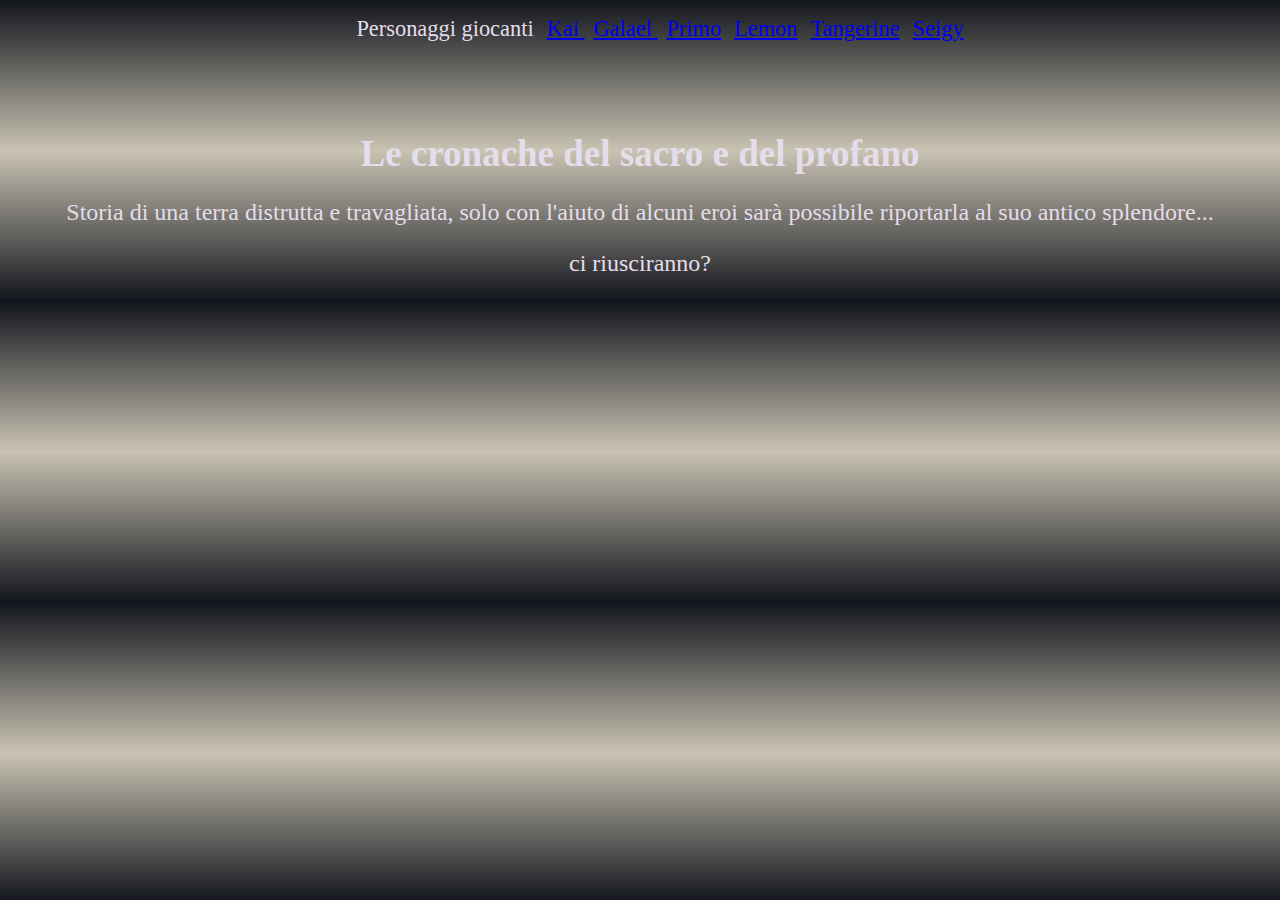
<file: index.html>
<!DOCTYPE html>
<html lang="it">
<head>
    <meta charset="UTF-8">
    <meta name="viewport"
    content="width=device-width, initial-scale=1">
    <title>sacro e profano</title>
    <link rel="stylesheet" href="main.css">
</head>
<body>
<header>
    <nav class="navigation">
        <ul>
            <li> Personaggi giocanti</li>
            <li> <a href="kai.html"> Kai </a> </li>
            <li><a href="g.html">Galael </a> </li>
            <li><a href="p.html">Primo</a></li>
            <li><a href="l.html">Lemon</a></li>
            <li><a href="t.html">Tangerine</a></li>
            <li><a href="s.html">Seigy</a></li>
        </ul>
    </nav>
</header>
<h1> Le cronache del sacro e del profano </h1>

<div>
    <p>
        Storia di una terra distrutta e travagliata, solo con l'aiuto di alcuni eroi sarà possibile riportarla al suo antico splendore...
    </p>
    <p>
        ci riusciranno?
    </p>
</div>
</body>
</html>
</file>
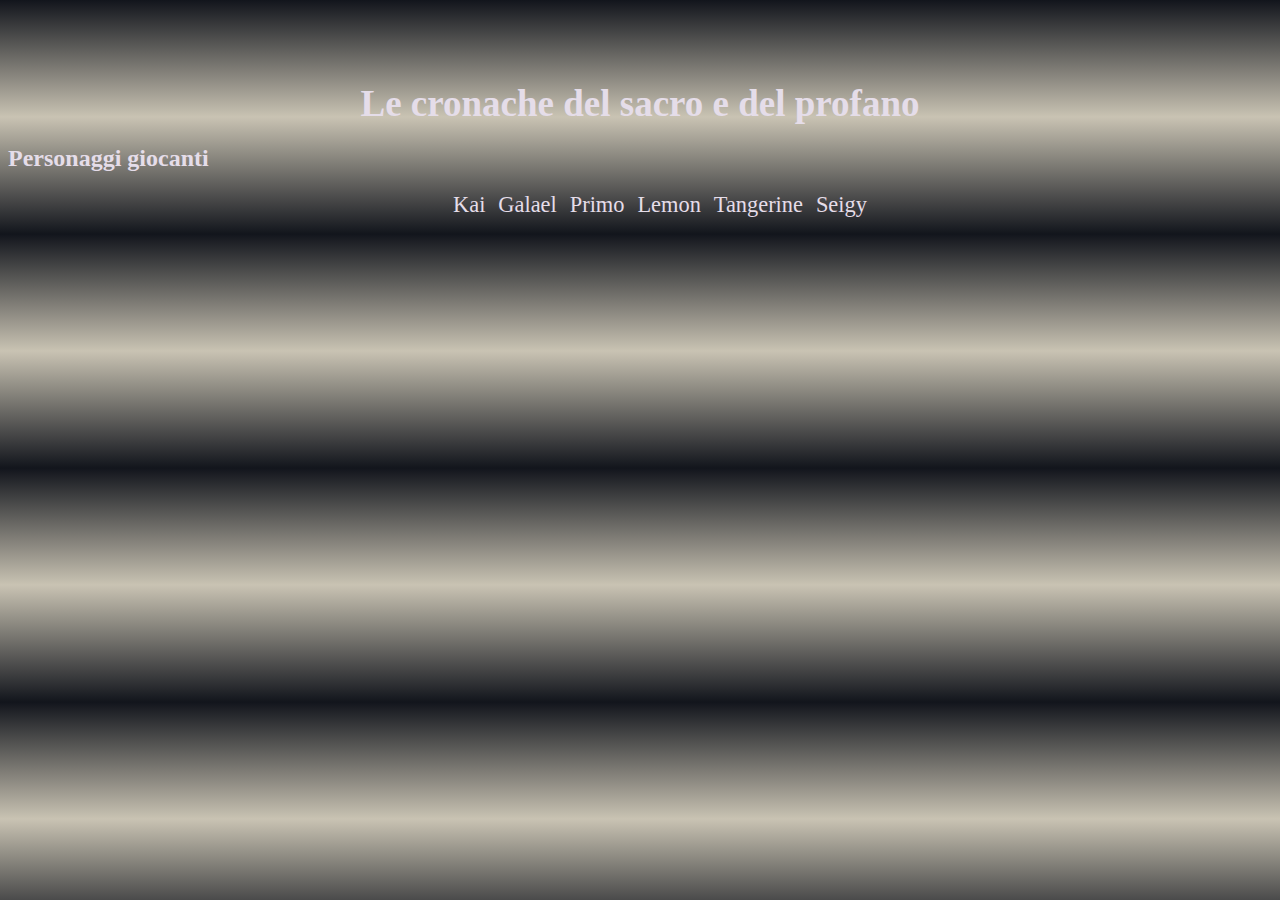
<file: D&D.html>
<!DOCTYPE html>
<html lang="it">
<head>
    <meta charset="UTF-8">
    <title>sacro e profano</title>
    <link rel="stylesheet" href="main.css">
</head>
<body>
<h1> Le cronache del sacro e del profano </h1>
    <header>
    <h2>Personaggi giocanti</h2>
        <nav>
            <ul>
                <li> Kai</li>
                <li>Galael</li>
                <li>Primo</li>
                <li>Lemon</li>
                <li>Tangerine</li>
                <li>Seigy</li>
            </ul>
        </nav>
    </header>

</body>
</html>
</file>
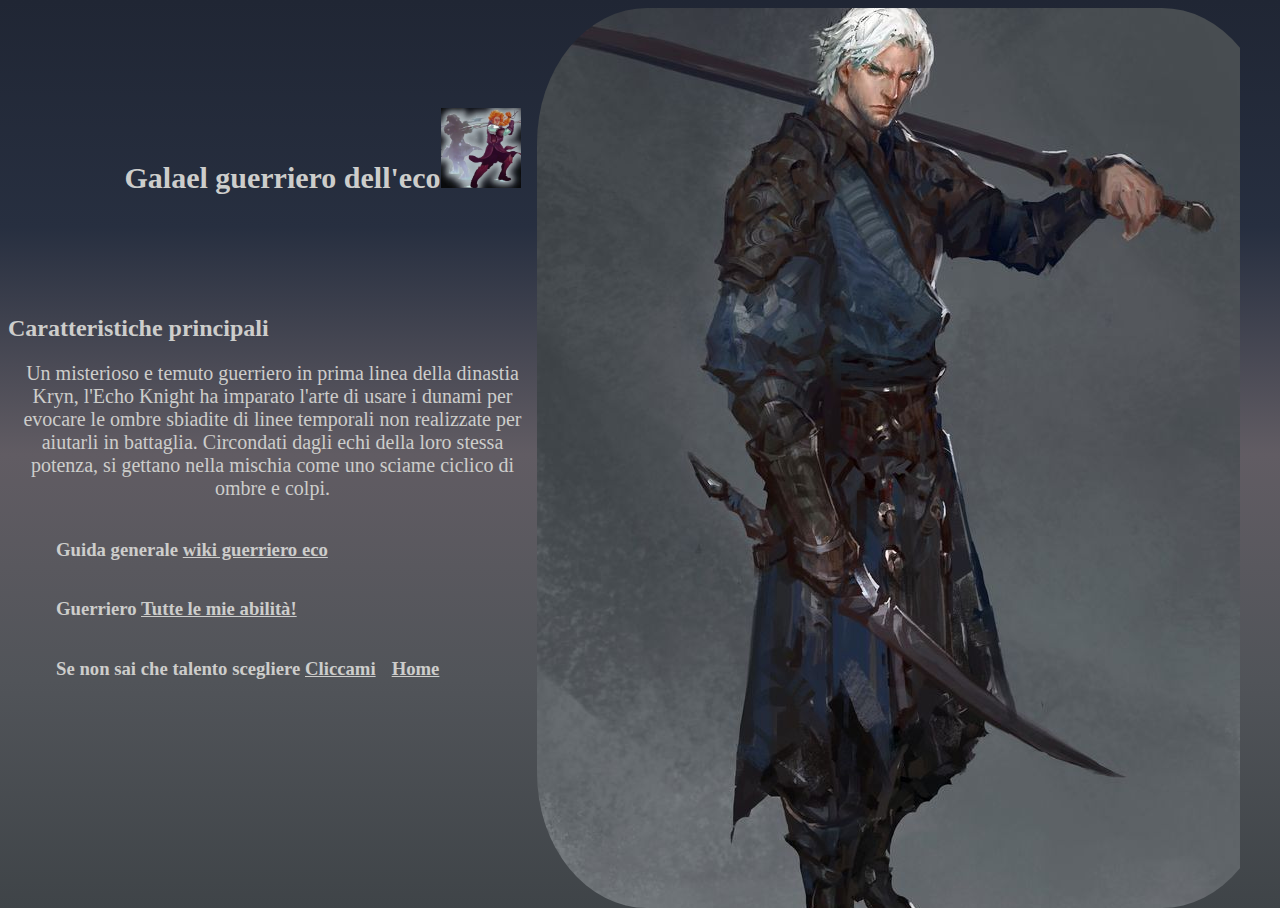
<file: g.html>
<!DOCTYPE html>
<html lang="en">
<head>
    <meta charset="UTF-8">
    <title>Galael</title>
    <link rel="stylesheet" href="g.css">
</head>
<body>
<header>

</header>
<h1> Galael guerriero dell'eco<img src="img/eco.jpg" alt="sword"></h1>
<h2>Caratteristiche principali</h2>
<p>Un misterioso e temuto guerriero in prima linea della dinastia Kryn, l'Echo Knight ha imparato l'arte di usare i
    dunami per evocare le ombre sbiadite di linee temporali non realizzate per aiutarli in battaglia. Circondati dagli
    echi della loro stessa potenza, si gettano nella mischia come uno sciame ciclico di ombre e colpi.</p>
<footer>
    <nav>
        <ul>
            <li><h3>Guida generale <a href="https://gamecows.com/it/eco-cavaliere-5e/" target="_blank">wiki guerriero eco</a></h3></li>
            <li><h3>Guerriero <a href="https://dungeonedraghi.it/compendio/classi/guerriero/" target="_blank">Tutte le mie abilità!</a></h3></li>
            <li><h3>Se non sai che talento scegliere
                <a href="https://www.telodoioildungeon.it/2023/09/06/talenti-del-guerriero-i-migliori-dd-5e/" target="_blank">Cliccami</a></h3>
            </li>
            <li><h3><a href="index.html">Home</a></h3></li>
        </ul>
    </nav>
</footer>
</body>
</html>
</file>
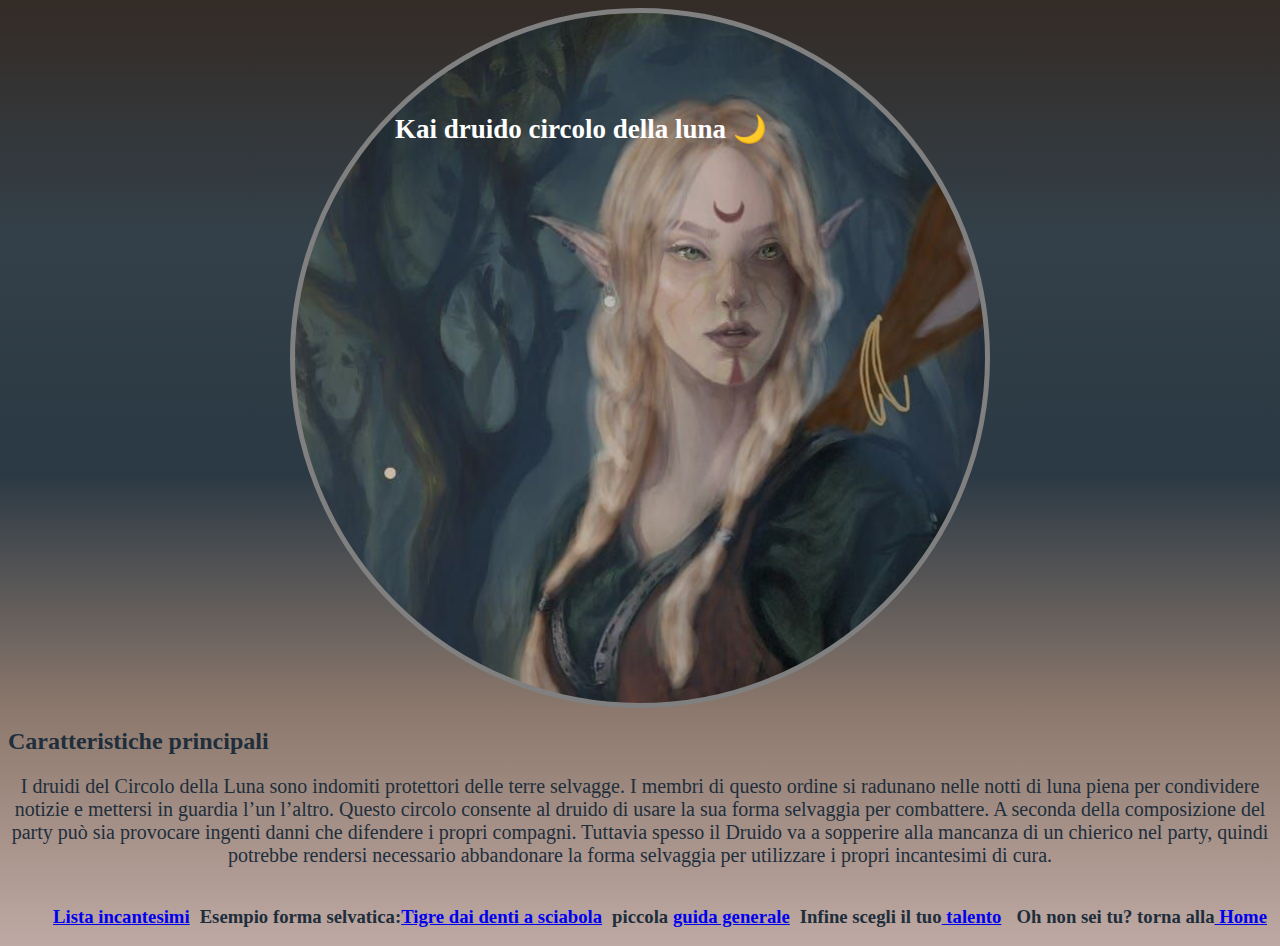
<file: kai.html>
<!DOCTYPE html>
<html lang="en">
<head>
    <meta charset="UTF-8">
    <meta name="viewport" content="width=device-width, initial-scale=1.0">
    <title>kai</title>
    <link rel="stylesheet" href="kai.css">
</head>
<body>
<header>
    <h1>Kai druido circolo della luna &#x1F319</h1>
</header>
<h2>Caratteristiche principali</h2>
<p>I druidi del Circolo della Luna sono indomiti protettori delle terre selvagge. I membri di questo ordine si
    radunano nelle notti di luna piena
    per condividere notizie e mettersi in guardia l’un l’altro. Questo circolo consente al druido di usare la sua
    forma selvaggia per combattere.
    A seconda della composizione del party può sia provocare ingenti danni che difendere i propri compagni.
    Tuttavia spesso il Druido va a sopperire alla mancanza di un chierico nel party, quindi potrebbe rendersi
    necessario abbandonare la forma selvaggia per utilizzare i propri incantesimi di cura.</p>
<div>
    <nav>
        <ul>
            <li><h3><a href="https://dnd5e.wikidot.com/spells:druid" target="_blank"> Lista incantesimi</a></h3></li>
            <li><h3>Esempio forma selvatica:<a
                    href="https://dungeonedraghi.it/compendio/bestiario/creature-varie/tigre-dai-denti-a-sciabola/"
                    target="_blank">Tigre dai denti a sciabola</a></h3></li>
            <li><h3>piccola <a href="https://www.quellicheilbardo.it/druido/" target="_blank"> guida generale</a></h3>
            <li><h3>Infine scegli il tuo<a
                    href="https://www.telodoioildungeon.it/2021/10/21/talenti-dd-5-edizione-lista-completa-italiano-inglese/"
                    target="_blank"> talento</a></h3></li>
            <li id="home"><h3>Oh non sei tu? torna alla<a href="index.html"> Home</a></h3></li>
        </ul>
    </nav>
</div>
</body>
</html>
</file>
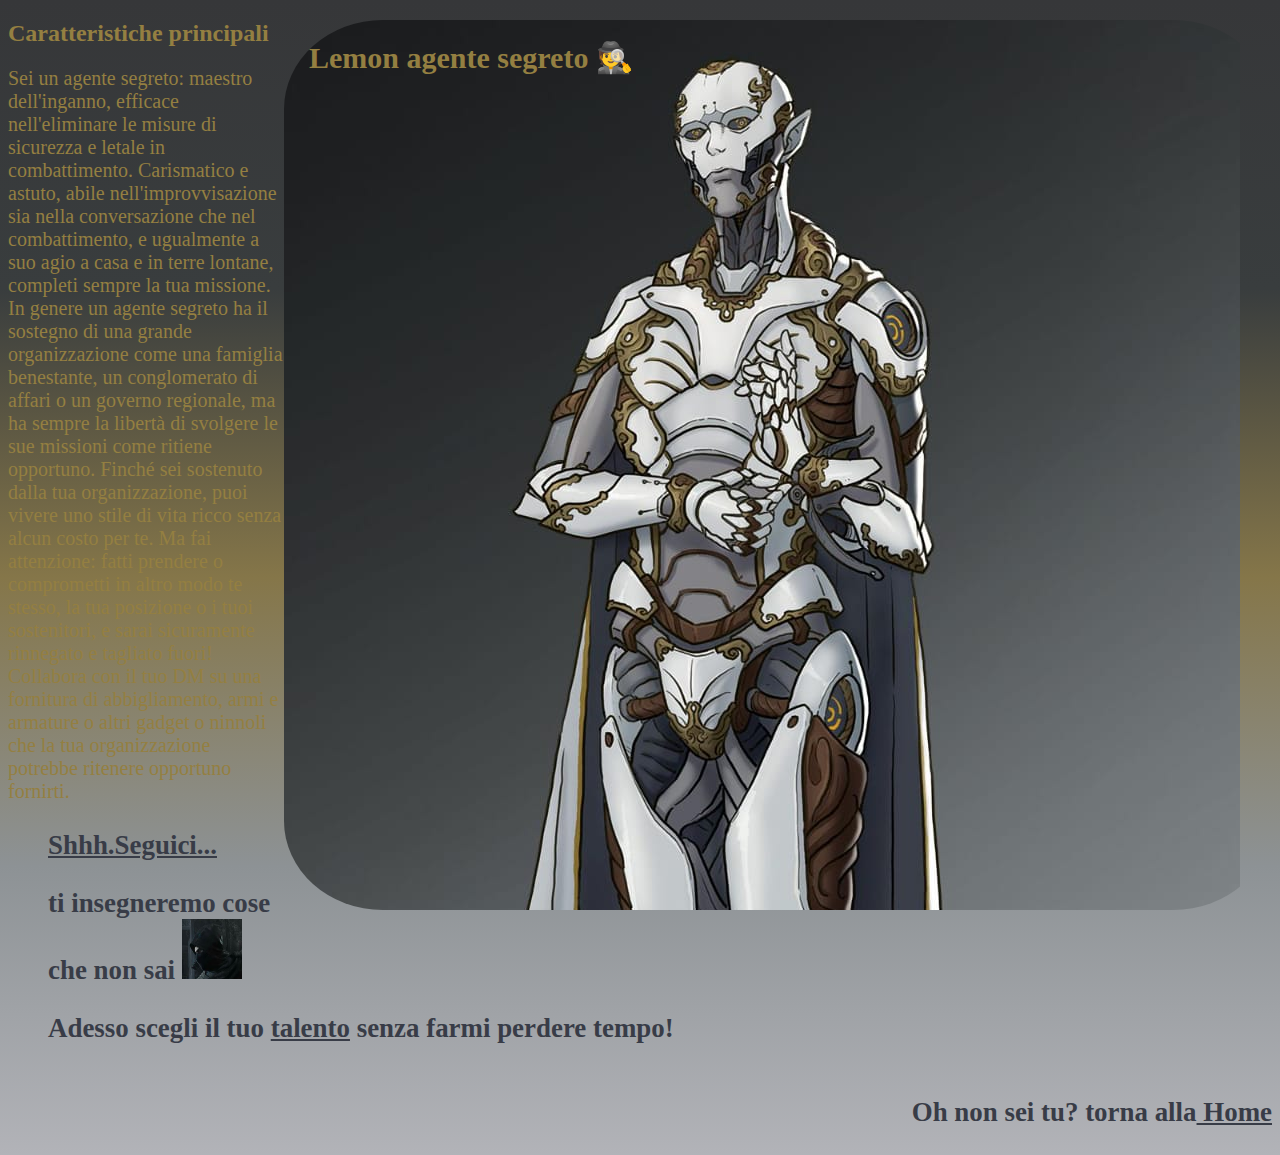
<file: l.html>
<!DOCTYPE html>
<html lang="en">
<head>
    <meta charset="UTF-8">
    <meta name="viewport" content="width=device-width, initial-scale=1.0">
    <link rel="stylesheet" href="l.css">
    <title>Lemon</title>
</head>
<body>
<header>
    <h1>Lemon agente segreto &#128373</h1>
</header>
<h2>Caratteristiche principali</h2>
<p>Sei un agente segreto: maestro dell'inganno, efficace nell'eliminare le misure di sicurezza e letale in
    combattimento. Carismatico e astuto, abile nell'improvvisazione sia nella conversazione che nel combattimento, e
    ugualmente a suo agio a casa e in terre lontane, completi sempre la tua missione. In genere un agente segreto ha il
    sostegno di una grande organizzazione come una famiglia benestante, un conglomerato di affari o un governo
    regionale, ma ha sempre la libertà di svolgere le sue missioni come ritiene opportuno.

    Finché sei sostenuto dalla tua organizzazione, puoi vivere uno stile di vita ricco senza alcun costo per te. Ma fai
    attenzione: fatti prendere o comprometti in altro modo te stesso, la tua posizione o i tuoi sostenitori, e sarai
    sicuramente rinnegato e tagliato fuori!

    Collabora con il tuo DM su una fornitura di abbigliamento, armi e armature o altri gadget o ninnoli che la tua
    organizzazione potrebbe ritenere opportuno fornirti.</p>
<div>
    <nav>
        <ul>
            <li><h3><a href="https://dungeonedraghi.it/compendio/classi/ladro/" target="_blank"> Shhh.Seguici...</a>
            </h3></li>
            <li><h3>ti insegneremo cose che non sai
                <a href="https://dungeonsanddragons.fandom.com/it/wiki/Agente_Segreto_(Homebrew)"
                   target="_blank"><img src="img/ladro.jpg" alt="thief"></a></h3></li>
            <li><h3>Adesso scegli il tuo <a
                    href="https://www.telodoioildungeon.it/2021/10/21/talenti-dd-5-edizione-lista-completa-italiano-inglese/"
                    target="_blank"> talento</a> senza farmi perdere tempo!</h3>
            <li id="home"><h3>Oh non sei tu? torna alla<a href="index.html"> Home</a></h3></li>
        </ul>
    </nav>
</div>
</body>
</html>
</file>
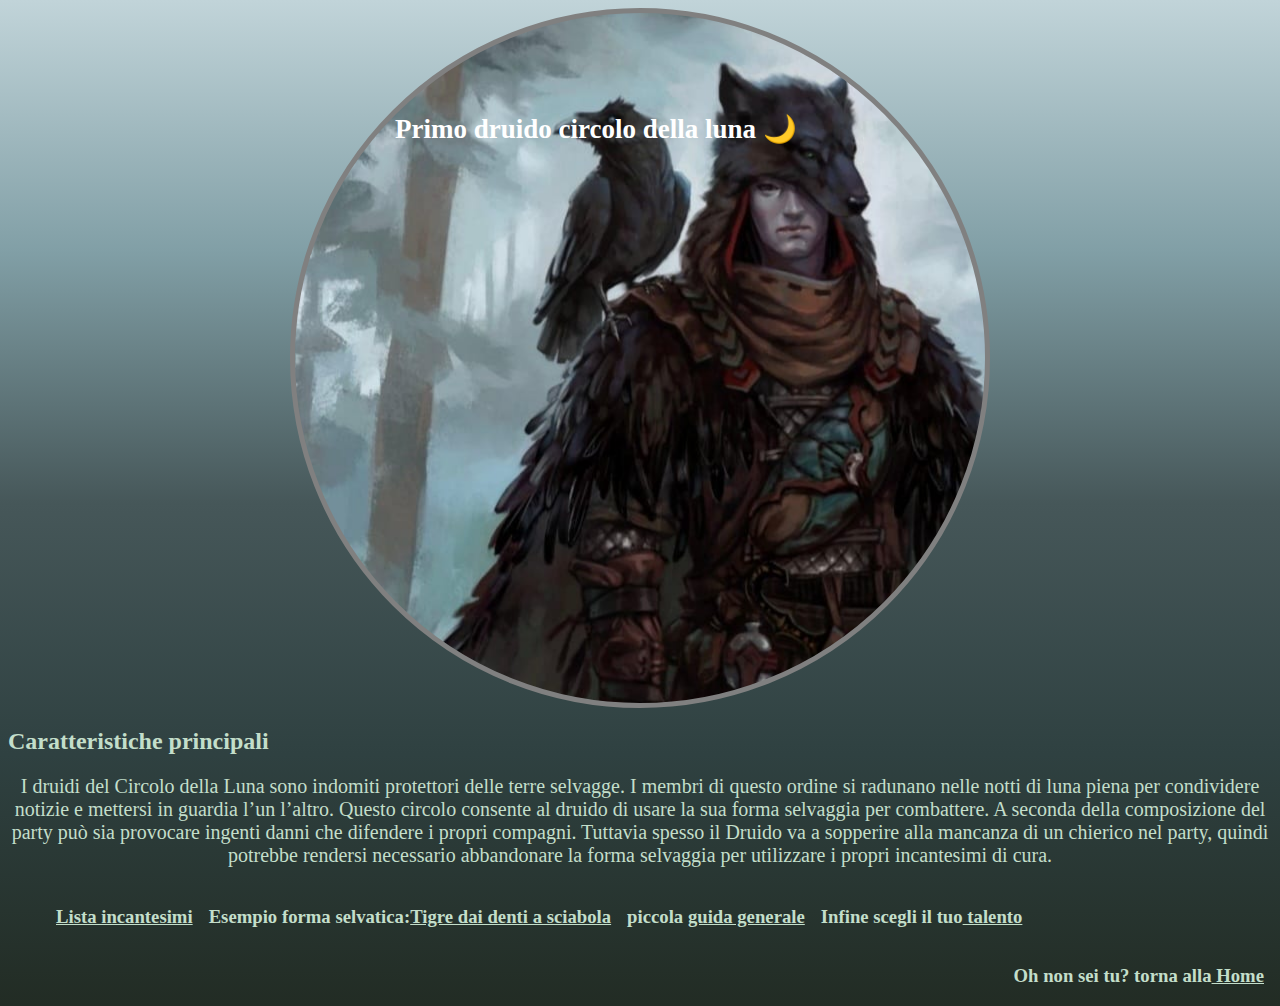
<file: p.html>
<!DOCTYPE html>
<html lang="en">
<head>
    <meta charset="UTF-8">
    <meta name="viewport" content="width=device-width, initial-scale=1.0">
    <title>Primo</title>
    <link rel="stylesheet" href="p.css">
</head>
<body>
<header>
    <h1>Primo druido circolo della luna &#x1F319</h1>
</header>
<h2>Caratteristiche principali</h2>
<p>I druidi del Circolo della Luna sono indomiti protettori delle terre selvagge. I membri di questo ordine si
    radunano nelle notti di luna piena
    per condividere notizie e mettersi in guardia l’un l’altro. Questo circolo consente al druido di usare la sua
    forma selvaggia per combattere.
    A seconda della composizione del party può sia provocare ingenti danni che difendere i propri compagni.
    Tuttavia spesso il Druido va a sopperire alla mancanza di un chierico nel party, quindi potrebbe rendersi
    necessario abbandonare la forma selvaggia per utilizzare i propri incantesimi di cura.</p>
<div>
    <nav>
        <ul>
            <li><h3><a href="https://dnd5e.wikidot.com/spells:druid" target="_blank"> Lista incantesimi</a></h3></li>
            <li><h3>Esempio forma selvatica:<a
                    href="https://dungeonedraghi.it/compendio/bestiario/creature-varie/tigre-dai-denti-a-sciabola/"
                    target="_blank">Tigre dai denti a sciabola</a></h3></li>
            <li><h3>piccola <a href="https://www.quellicheilbardo.it/druido/" target="_blank"> guida generale</a></h3>
            <li><h3>Infine scegli il tuo<a
                    href="https://www.telodoioildungeon.it/2021/10/21/talenti-dd-5-edizione-lista-completa-italiano-inglese/"
                    target="_blank"> talento</a></h3></li>
            <li id="home"><h3> Oh non sei tu? torna alla<a href="index.html"> Home</a></h3></li>
        </ul>
    </nav>
</div>
</body>
</html>
</file>
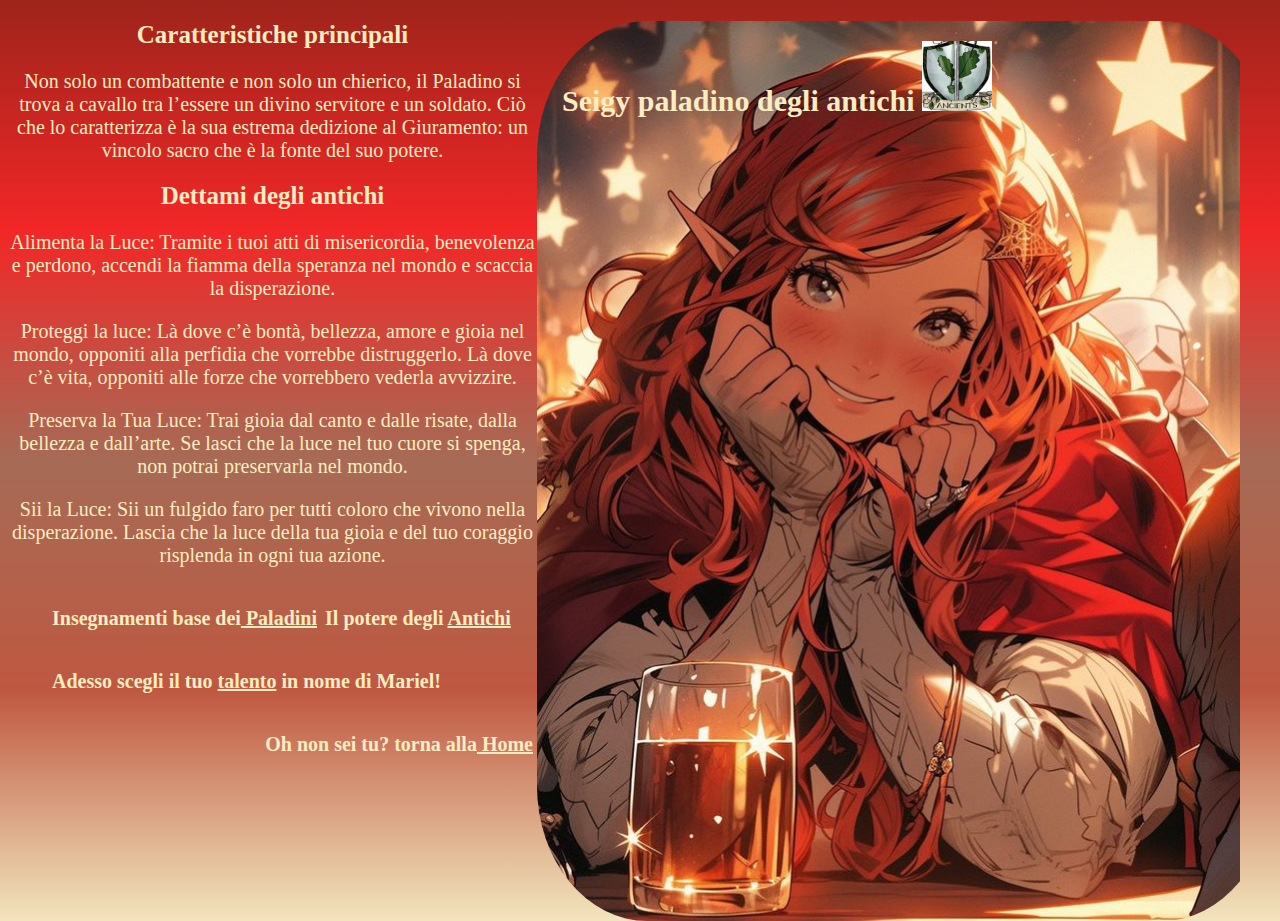
<file: s.html>
<!DOCTYPE html>
<html lang="en">
<head>
    <meta charset="UTF-8">
    <meta name="viewport"
          content="width=device-width,initial-scale=1,maximum-scale=1,user-scalable=0,viewport-fit=cover">
    <link rel="stylesheet" href="s.css">
    <title>Seigy Dechas</title>
</head>
<body>
<header>
    <h1>Seigy paladino degli antichi <img src="img/ancient.jpg" alt="icon"></h1>
</header>
<h2> Caratteristiche principali</h2>
<p>Non solo un combattente e non solo un chierico, il Paladino si trova a cavallo tra l’essere un divino servitore e un
    soldato.
    Ciò che lo caratterizza è la sua estrema dedizione al Giuramento: un vincolo sacro che è la fonte del suo
    potere.</p>
<h2>Dettami degli antichi</h2>
<p>Alimenta la Luce: Tramite i tuoi atti di misericordia, benevolenza e perdono, accendi la fiamma della speranza nel
    mondo e scaccia la disperazione. </p>
<p>Proteggi la luce: Là dove c’è bontà, bellezza, amore e gioia nel mondo, opponiti alla perfidia che vorrebbe
    distruggerlo. Là dove c’è vita, opponiti alle forze che vorrebbero vederla avvizzire.</p>
<p>Preserva la Tua Luce: Trai gioia dal canto e dalle risate, dalla bellezza e dall’arte. Se lasci che la luce nel tuo
    cuore si spenga, non potrai preservarla nel mondo.</p>
<p>Sii la Luce: Sii un fulgido faro per tutti coloro che vivono nella disperazione. Lascia che la luce della tua gioia e
    del tuo coraggio risplenda in ogni tua azione.</p>
<nav>
    <ul>
        <li><h3>Insegnamenti base dei<a href="https://www.quellicheilbardo.it/paladino-dd-5e-guida-alla-classe/" target="_blank"> Paladini</a>
        </h3></li>
        <li><h3>Il potere degli
            <a href="https://www.quellicheilbardo.it/paladino-dd-5e-giuramenti-sacri/"
               target="_blank"> Antichi</a></h3></li>
        <li><h3>Adesso scegli il tuo <a
                href="https://www.telodoioildungeon.it/2021/10/21/talenti-dd-5-edizione-lista-completa-italiano-inglese/"
                target="_blank"> talento</a> in nome di Mariel!</h3>
        <li id="home"><h3>Oh non sei tu? torna alla<a href="index.html"> Home</a></h3></li>
    </ul>
</nav>
</body>
</html>
</file>
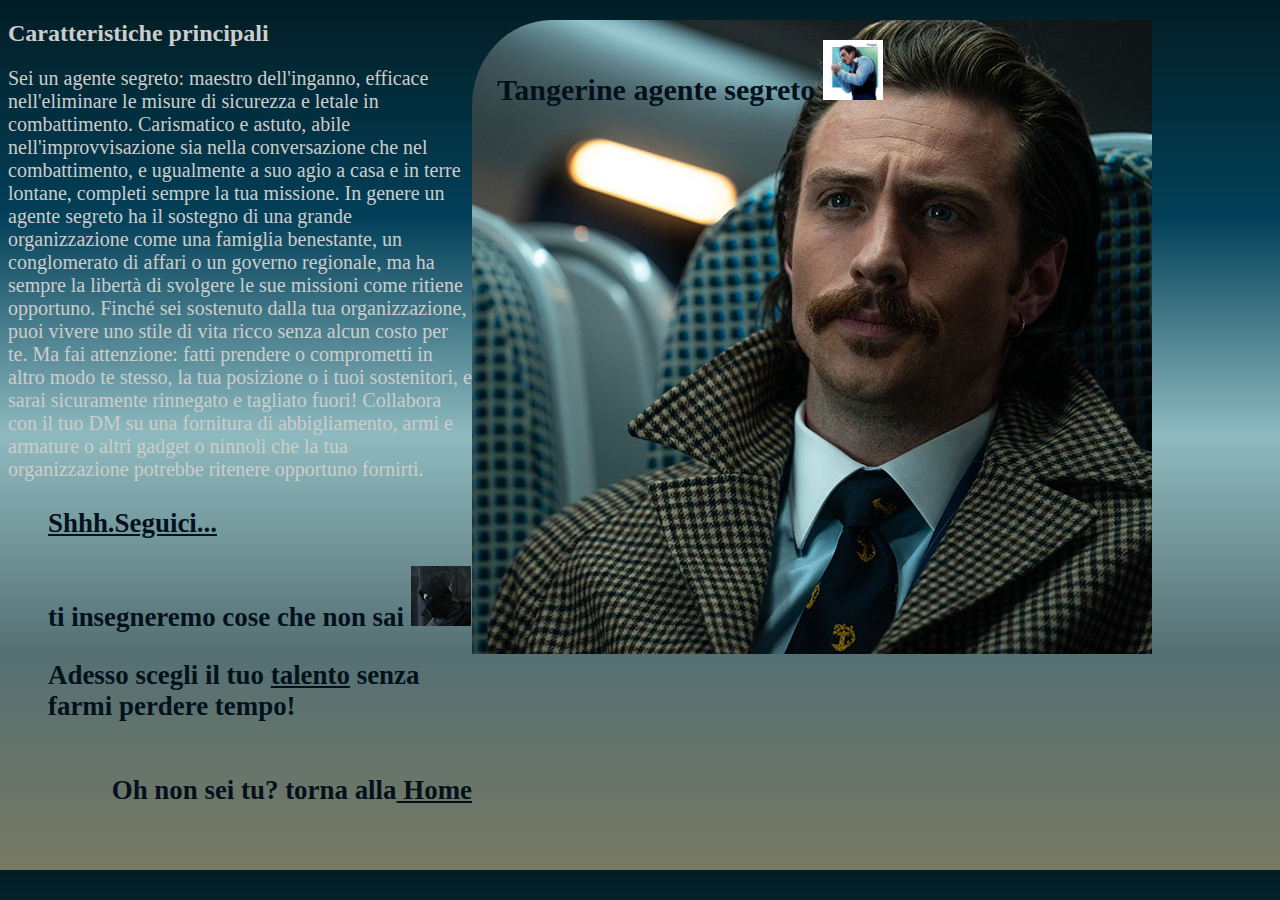
<file: t.html>
<!DOCTYPE html>
<html lang="en">
<head>
    <meta charset="UTF-8">
    <meta name="viewport" content="width=device-width, initial-scale=1.0">
    <link rel="stylesheet" href="t.css">
    <title>Tangerine</title>
</head>
<body>
<header>
    <h1>Tangerine agente segreto <img src="img/tan.jpg" alt="tangerine"></h1>
</header>
<h2>Caratteristiche principali</h2>
<p>Sei un agente segreto: maestro dell'inganno, efficace nell'eliminare le misure di sicurezza e letale in
    combattimento. Carismatico e astuto, abile nell'improvvisazione sia nella conversazione che nel combattimento, e
    ugualmente a suo agio a casa e in terre lontane, completi sempre la tua missione. In genere un agente segreto ha il
    sostegno di una grande organizzazione come una famiglia benestante, un conglomerato di affari o un governo
    regionale, ma ha sempre la libertà di svolgere le sue missioni come ritiene opportuno.

    Finché sei sostenuto dalla tua organizzazione, puoi vivere uno stile di vita ricco senza alcun costo per te. Ma fai
    attenzione: fatti prendere o comprometti in altro modo te stesso, la tua posizione o i tuoi sostenitori, e sarai
    sicuramente rinnegato e tagliato fuori!

    Collabora con il tuo DM su una fornitura di abbigliamento, armi e armature o altri gadget o ninnoli che la tua
    organizzazione potrebbe ritenere opportuno fornirti.</p>
<div>
    <nav>
        <ul>
            <li><h3><a href="https://dungeonedraghi.it/compendio/classi/ladro/" target="_blank"> Shhh.Seguici...</a>
            </h3></li>
            <li><h3>ti insegneremo cose che non sai
                <a href="https://dungeonsanddragons.fandom.com/it/wiki/Agente_Segreto_(Homebrew)"
                   target="_blank"><img src="img/ladro.jpg" alt="thief"></a></h3></li>
            <li><h3>Adesso scegli il tuo <a
                    href="https://www.telodoioildungeon.it/2021/10/21/talenti-dd-5-edizione-lista-completa-italiano-inglese/"
                    target="_blank"> talento</a> senza farmi perdere tempo!</h3>
            <li id="home"><h3>Oh non sei tu? torna alla<a href="index.html"> Home</a></h3></li>
        </ul>
    </nav>
</div>
</body>
</html>
</file>
<file: main.css>
li{
    list-style-type: none;
    padding:0 0.2em;
    display:inline;
    font-size:1.4em;

}
nav{
    text-align:center;
}
a:hover{
    background-color: floralwhite;

}

h1{
    text-align:center;
    font-size: 37px;
    color: #E5DDE9;
    margin:0 auto;
    padding-top:2em;
}
#img-container{
    text-align: center;
}
img{
    border-radius: 50%;
}
body{
    background:linear-gradient(#12151C,#C9C3B3,#12151C);
    color:#E5DDE9;
}
p{
    font-size:1.5em;
    text-align: center;
}
</file>
<file: g.css>
img{
    width:80px;
    height:80px;
}
header{
    background-image: url("img/galael.jpg");
    background-size: cover;
    background-repeat: space;
    background-position-x: -2em;
    background-position-y: -1em;
    width: 735px;
    height: 900px;
    border-radius: 15%;
    margin:0 auto;
    float: right;
}
h1 {
    text-align: center;
    font-size: 30px;
    color: #CDCDCB;
    margin:0 auto;
    padding: 100px;
    ;
}
body {
    color: #CDCDCB;
    background: linear-gradient(#202634,#272F40,#615C63,#515459,#3F4448);
}
p {
    font-size: 20px;
    text-align: center;
}
li {
    list-style-type: none;
    padding: 0 8px;
    float: left;
}
#home {
    float: right;
}
a:link {
    color: #CDCDCB;
}
a:visited {
    color: #CDCDCB;
}
</file>
<file: kai.css>
h1{
    background-image:url("img/kai.jpg") ;
    background-position-x: +12%;
    background-position-y:+10%;
    text-align:left;
    font-size:27px;
    color: white;
    margin:0 auto;
    border:solid 5px grey;
    border-radius: 50%;
    padding: 100px;
    width: 490px;
    height: 490px;
}
body{
    color:#202E3B;
    background:linear-gradient(#342B26,#334049,#2B3944,#8C786C,#BFA9A4);
}
p{
    font-size:20px;
    text-align:center;
}
li {
    list-style-type: none;
    padding: 0 5px;
    float:left;
}
#home{
    float:right;
}
</file>
<file: l.css>
img{
    width:60px;
    height:60px;
}
li {
    list-style-type: none;
    font-size:23px;
    font-weight: bold;
    color:#383C47;
}
#home  {
    float: right;
}
a:link{
    color:#383C47;
}
a:visited {
    color: #383C47;
}
p {
    font-size: 20px;
}
header{
    background-image: url("img/lemon.jpg");
    background-size: cover;
    background-repeat:no-repeat;
    background-position-x: -2em;
    background-position-y: -1em;
    width: 988px;
    height: 890px;
    border-radius: 10%;
    margin:0 auto;
    float: right;
}
h1{
    font-size: 30px;
    padding-left: 25px;
}
body {
    color: #947F41;
    background: linear-gradient(#363739,#393D3E,#857649,#8D9295,#B2B3B8);
}
</file>
<file: p.css>
h1{
    background-image: url("img/primo.jpg");
    background-position-x: +8%;
    background-position-y: +10%;
    text-align: left;
    font-size: 27px;
    color: white;
    border: solid 5px grey;
    border-radius: 50%;
    margin:0 auto;
    padding: 100px;
    width: 490px;
    height: 490px;
}

body {
    color: #C3DECA;
    background: linear-gradient(#C1D4D9, #819FA6, #465759, #2F4141,#222C24);
}

p {
    font-size: 20px;
    text-align: center;
}

li {
    list-style-type: none;
    padding: 0 8px;
    float: left;
}

#home {
    float: right;
}

a:link {
    color: #C3DECA;
}

a:visited {
    color: #C3DECA;
}
</file>
<file: s.css>
* {

    font-size: 100%;
}

img {
    height: 70px;
    width: 70px;
}

header {
    background-image: url("img/seigy.jpg");
    background-size: cover;
    background-repeat: no-repeat;
    background-position-x: -2em;
    background-position-y: -1em;
    width: 735px;
    height: 900px;
    border-radius: 15%;
    margin: 0 auto;
    float: right;
}

h1 {
    font-size: 30px;
    color: #FBECC1;
    padding-left: 25px;
}

h2 {
    font-size: 25px;
    text-align: center;
}

body {
    color: #FBECC1;
    background: linear-gradient(#9E241B, #F22727, #A66B56, #BF5841, #F2E5BD);
}

p {
    font-size: 20px;
    text-align: center;
}

li {
    list-style-type: none;
    padding: 0 4px;
    float: left;
    font-size: 20px;
}

#home {
    float: right;
}

a:link {
    color: #FBECC1;
}

a:visited {
    color: #FBECC1;
}
</file>
<file: t.css>
img{
    width:60px;
    height:60px;
}
li {
    list-style-type: none;
    font-size:23px;
    font-weight: bold;
    color:#03111C;
}
#home  {
    float: right;
}
a:link {
    color: #03111C;
}
a:visited {
    color:#03111C;
}
p {
    font-size: 20px;
}
header{
    background-image: url("img/tangerine.jpg");
    background-repeat:no-repeat;
    background-position-x: -20em;
    background-position-y: -1em;
    width: 800px;
    height: 850px;
    border-radius: 10%;
    margin:0 auto;
    float: right;
}
h1{
    font-size: 30px;
    color: #03111C;
    padding-left: 25px;
}
body {
    color: #CDCDCB;
    background: linear-gradient(#021D24,#024059,#8EBABF,#557073,#777963);
}
</file>
